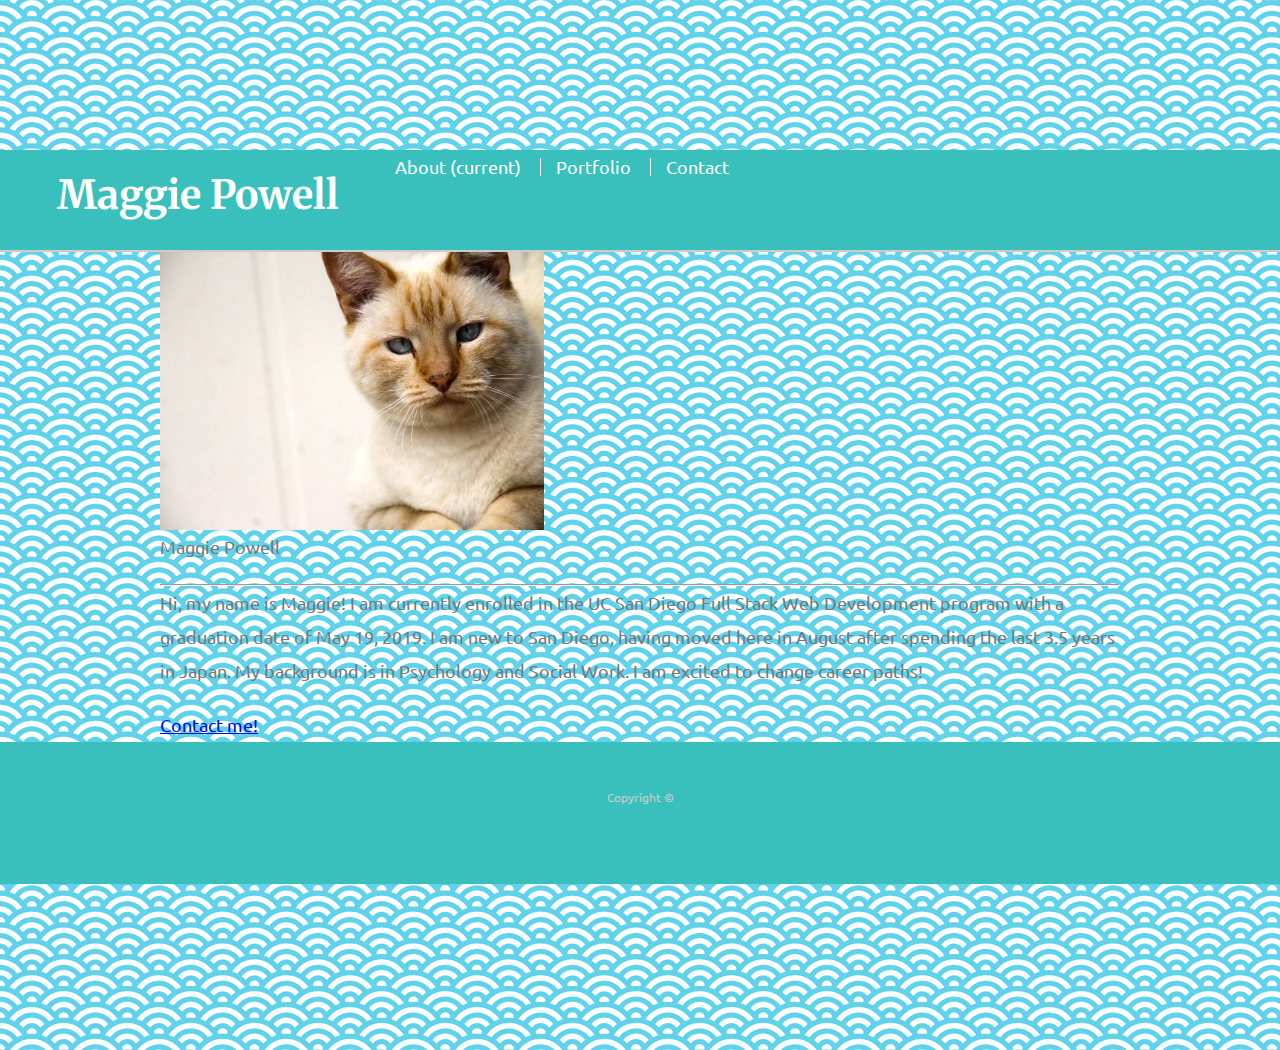
<file: index.html>
<!DOCTYPE html>
<html lang="en-us">

<head>

    <meta charset="utf-8" />
    <title>About | Maggie Powell</title>
    <link rel="stylesheet" href="https://stackpath.bootstrapcdn.com/bootstrap/4.1.3/css/bootstrap.min.css" integrity="sha384-MCw98/SFnGE8fJT3GXwEOngsV7Zt27NXFoaoApmYm81iuXoPkFOJwJ8ERdknLPMO" crossorigin="anonymous">
    <link rel="stylesheet" href="style.css">
    <link href="https://fonts.googleapis.com/css?family=Merriweather|Ubuntu" rel="stylesheet">
</head>

<body>
  
    <nav class="navbar navbar-expand-md" id="masthead";>

        <a class="navbar-brand" id="logo" href="mailto:maggielynnpowell@gmail.com">Maggie Powell</a>

        <div class="navbar" id="navbarNavAltMarkup">
          <div class="navbar-nav">
              <a class="nav-item nav-link active" href="#">About <span class="sr-only">(current)</span></a>
              <a class="nav-item nav-link" href="portfolio.html">Portfolio</a>
              <a class="nav-item nav-link" href="contact.html">Contact</a>

            </div>
          </div>
        </nav>

    <div class="container">

        <div class="row">
          <div class="col-md-1">
            <p></p>
          </div>
          <div class="col-md-10">
              <div class="jumbotron">
                  <h1 class="display-4">About Me</h1>
                  <img src="./images/cat.jpg" alt="Maggie Powell" width="40%">
                  <p class="lead">Maggie Powell</p>
                  <hr class="my-4">
                  <p>Hi, my name is Maggie! I am currently enrolled in the UC San Diego Full Stack Web Development program with a graduation date of May 19, 2019. I am new to San Diego, having moved here in August after spending the last 3.5 years in Japan. My background is in Psychology and Social Work. I am excited to change career paths!</p>
                  <a class="btn btn-primary btn-lg"  href="mailto:maggielynnpowell@gmail.com" role="button">Contact me!</a>
                </div>
          </div>
         <div class="col-md-1">
            <p></p>
          </div>
  
        </div>
    </div>



    <footer class="site-footer">
      <div class="container">
        Copyright &copy; 
      </div>
      </footer>

</body>
</html>
</file>
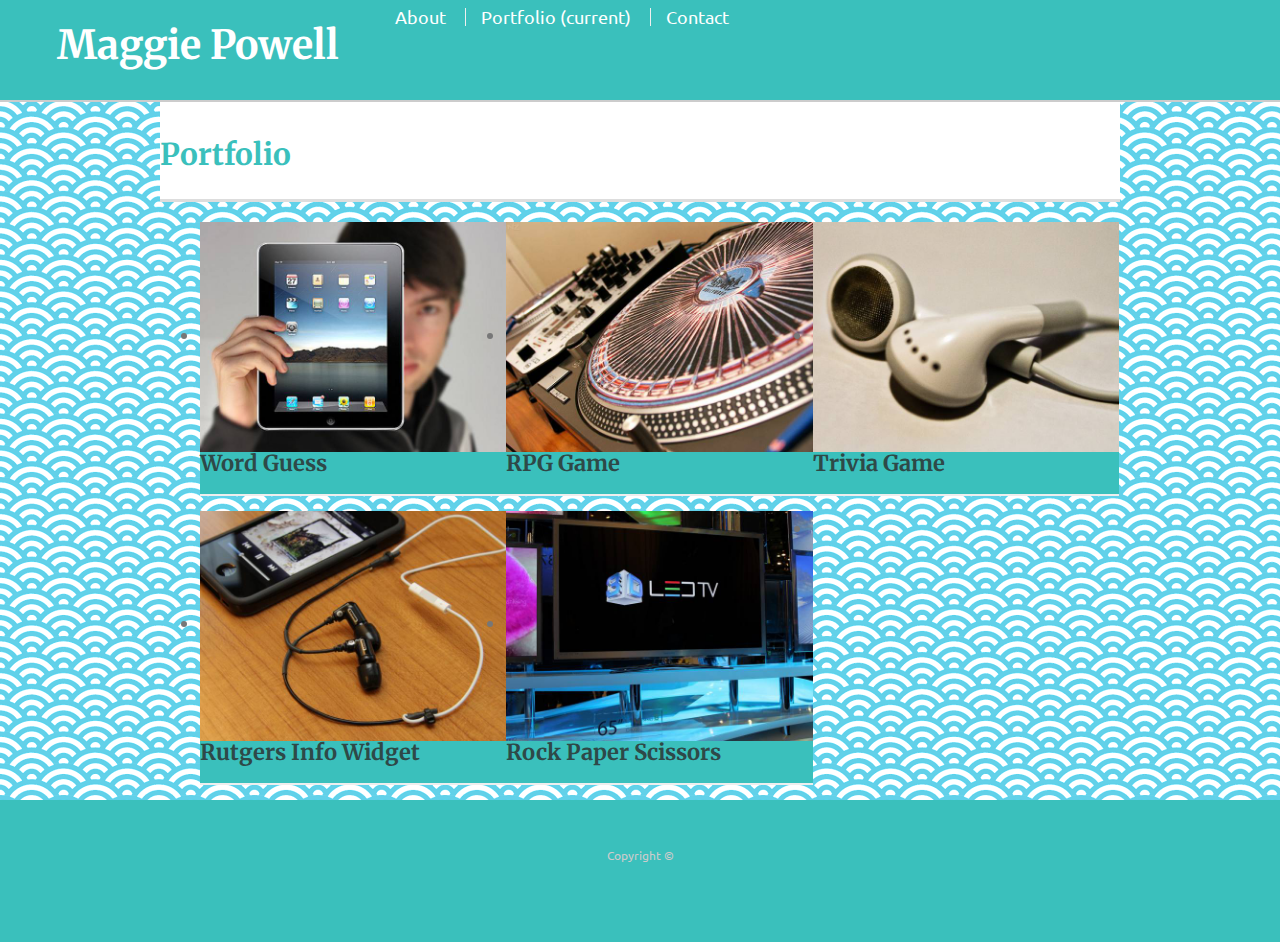
<file: portfolio.html>
<!doctype html>
<html lang="en-us">

<head>
  <meta charset="UTF-8">
  <title>Portfolio | Maggie Powell</title>
  <link rel="stylesheet" href="https://stackpath.bootstrapcdn.com/bootstrap/4.1.3/css/bootstrap.min.css" integrity="sha384-MCw98/SFnGE8fJT3GXwEOngsV7Zt27NXFoaoApmYm81iuXoPkFOJwJ8ERdknLPMO" crossorigin="anonymous">
  <link rel="stylesheet" type="text/css" href="style.css">
  <link href="https://fonts.googleapis.com/css?family=Merriweather|Ubuntu" rel="stylesheet">
</head>

<body>

  <nav class="navbar navbar-expand-md" id="masthead";>

    <a class="navbar-brand" id="logo" href="mailto:maggielynnpowell@gmail.com">Maggie Powell</a>

      <div class="collapse navbar-collapse" id="navbarNavAltMarkup">
        <div class="navbar-nav">
         <a class="nav-item nav-link" href="index.html">About</a>
          <a class="nav-item nav-link active" href="#">Portfolio <span class="sr-only">(current)</span></a>
          <a class="nav-item nav-link" href="contact.html">Contact</a>

          </div>
        </div>
  </nav>

  <div id="main-container" class="container">
    <div class="row">
      <div class="col-md-6" class="main-section">
       <h1>Portfolio</h1>
    </div>

    <div class="row">
      <div id="small-img" class="col-xs-12 col-sm-12 col-md-12 col-lg-12 center">
        <ul>
          <li>
              <img src="images/technics-q-c-640-480-1.jpg" alt="Word Guess">
              <h3>Word Guess</h3>
          </li>
          <li>
              <img src="images/technics-q-c-640-480-2.jpg" alt="RPG Game">
              <h3>RPG Game</h3>
          </li>
          <li>
                <img src="images/technics-q-c-640-480-5.jpg" alt="Trivia Game">
                <h3>Trivia Game</h3>
          </li>
          <li>
                <img src="images/technics-q-c-640-480-7.jpg" alt="Rutgers Info Widget">
                <h3>Rutgers Info Widget</h3>
          </li>
          <li>
              <img src="images/technics-q-c-640-480-9.jpg" alt="Rock Paper Scissors">
              <h3>Rock Paper Scissors</h3>
          </li>
          <li>
        </ul>
      </div>
    </div>

    <!-- <div class="row">
      <div id="small-img" class="col-xs-12 col-sm-12 col-md-12 col-lg-12 center">
        <ul>
          <li>
              <img src="images/technics-q-c-640-480-1.jpg" alt="Word Guess">
              <h3>Word Guess</h3>
          </li>
          <li>
              <img src="images/technics-q-c-640-480-2.jpg" alt="RPG Game">
              <h3>RPG Game</h3>
          </li>
          <li>
                <img src="images/technics-q-c-640-480-5.jpg" alt="Trivia Game">
                <h3>Trivia Game</h3>
          </li>
          <li>
                <img src="images/technics-q-c-640-480-7.jpg" alt="Rutgers Info Widget">
                <h3>Rutgers Info Widget</h3>
          </li>
          <li>
              <img src="images/technics-q-c-640-480-9.jpg" alt="Rock Paper Scissors">
              <h3>Rock Paper Scissors</h3>
          </li>
          <li>
        </ul>
      </div>
    </div> -->

  </div>
</div>

  <footer class="site-footer">
    <div class="container">
      Copyright &copy; 
    </div>
    </footer>
</body>

</html>
</file>
<file: style.css>
body {
  font-family: 'Ubuntu', sans-serif;
  font-size: 18px;
  line-height: 34px;
  color: #777;
  background-image: url(images/tileoceanblue.png);
}

* {
  box-sizing: border-box;
  margin: 0;
}

/* sticky footer styling */
.site-footer, .page-wrap:after {
  height: 142px; 
}
.site-footer {
  background: #3ac0bc;
}
/* https://css-tricks.com/snippets/css/sticky-footer/ */

html,
body {
  height: 100%;
}

.wrapper {
  height: auto !important;
  height: 100%;
  min-height: 100%;
  margin: 0 auto -105px;
}

footer,
.push {
  height: 105px;
}

/* end sticky footer styling */

/* start hover styling */

#logo:hover,
input[type=submit]:hover {
  background: #2e4948;
}

nav a:hover {
  color: #3ac0bc;
}

.social:hover {
  cursor: pointer;
  opacity: 0.8;
}

/* end hover styling */

/* general styling */

.container {
  width: 100%;
  max-width: 960px;
  margin: 0 auto;
  clear: both;
}

h1,
h2,
h3,
p {
  margin-bottom: 20px;
}

p:last-child {
  margin-bottom: 0;
}

h1,
h2,
h3 {
  font-family: 'Merriweather', serif;
  font-weight: 700;
  color: #3ac0bc;
}

h1 {
  padding-bottom: 20px;
  font-size: 30px;
  line-height: 49px;
  border-bottom: 3px solid #ddd;
}

h2,
h3 {
  font-size: 22px;
}

/* header */

#masthead {
  position: fixed;
  z-index: 99;
  width: 100%;
  margin: 0 0 30px;
  overflow: auto;
  color: #fff;
  background: #3ac0bc;
  border-bottom: 2px solid #ccc;
}

#logo {
  float: left;
  width: 350px;
  height: 100px;
  font-family: 'Merriweather', serif;
  font-size: 40px;
  font-weight: 700;
  line-height: 90px;
  color: #fff;
  text-align: center;
  text-decoration: none;
  background: #3ac0bc;
}

nav {
  float: right;
  margin-top: 25px;
}

nav a {
  display: inline-block;
  padding-left: 15px;
  margin-left: 15px;
  line-height: 18px;
  color: #fff;
  text-decoration: none;
  border-left: 1px solid #efefef;
}

nav a:first-child {
  border-left: 0 none;
}

/* footer */

footer {
  padding: 30px 0;
  clear: both;
  font-size: 12px;
  color: #fff;
  color: #ccc;
  text-align: center;
  background: #666;
  border-top: 8px solid #3ac0bc;
}

/* sidebar */

.sidebar {
  float: right;
  width: 100%;
  max-width: 270px;
  padding: 30px;
  margin-bottom: 20px;
  background: #fff;
  border: 1px solid #ddd;
}

h3,
.sidebar h2 {
  padding-bottom: 20px;
  margin-bottom: 15px;
  line-height: 22px;
  border-bottom: 2px solid #eee;
}

.social {
  width: 62px;
  height: 62px;
  margin-top: 8px;
  margin-right: 5px;
}

.social:last-child {
  margin-right: 0;
}

/* main */

.jumbotron {
  margin-top: 150px;
}

#main-container {
  padding-top: 130px;
}

.main-section {
  float: left;
  width: 100%;
  max-width: 650px;
  padding: 30px;
  margin: 0 0 40px;
  background: #ddd;
  border: 1px solid #ddd;
}

/* contact page */

#contact-form ul {
  margin-bottom: 20px;
}

#contact-form li {
  margin-bottom: 10px;
}

label,
input[type=text],
input[type=email],
textarea {
  display: block;
  width: 100%;
}

input[type=text],
input[type=email],
textarea {
  height: 35px;
  padding: 0 10px;
  font-size: 14px;
  border: 1px solid #ddd;
}

textarea {
  height: 200px;
}

input[type=submit] {
  padding: 10px 30px;
  font-size: 18px;
  color: #fff;
  cursor: pointer;
  background: #fff;
  border: 0 none;
}

  #main-container {
    background: #fff;
  }


/*portfolio*/

.row li {
  width: 33.3%;
  float: left;
}

img {
  border: 0 none;
  display: inline-block;
  height: auto;
  max-width: 100%;
  vertical-align: middle;
}

h3 {
  background: #3ac0bc;
  color: #2e4948;
}

@media screen and (max-width: 980px) {
  body
}

@media screen and (max-width: 768px) {

}

@media screen and (max-width: 640px) {
  header: static;

}
</file>
